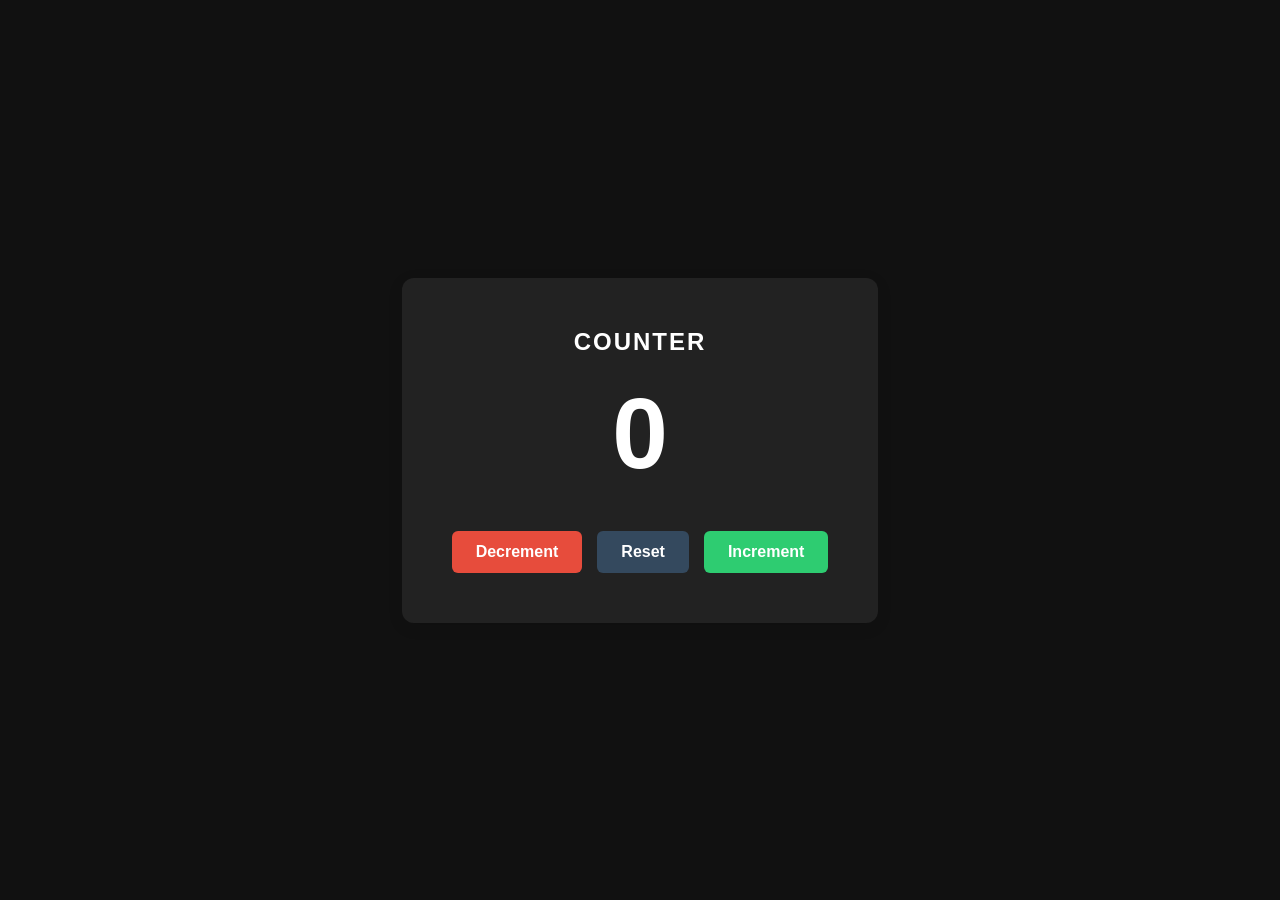
<file: Mini Projects/counter app/index.html>
<!doctype html>
<html lang="en">
  <head>
    <meta charset="UTF-8" />
    <meta name="viewport" content="width=device-width, initial-scale=1.0" />
    <link rel="stylesheet" href="style.css" />
    <title>Document</title>
  </head>
  <body>
    <div class="counter-container">
      <h1 class="display">Counter</h1>

      <!-- The starting number set to 0 -->
      <span class="counter-value">0</span>

      <div class="button-group">
        <button class="btn btn-decrease">Decrement</button>
        <button class="btn btn-reset">Reset</button>
        <button class="btn btn-increase">Increment</button>
      </div>
    </div>
    <script src="app.js"></script>
  </body>
</html>
</file>
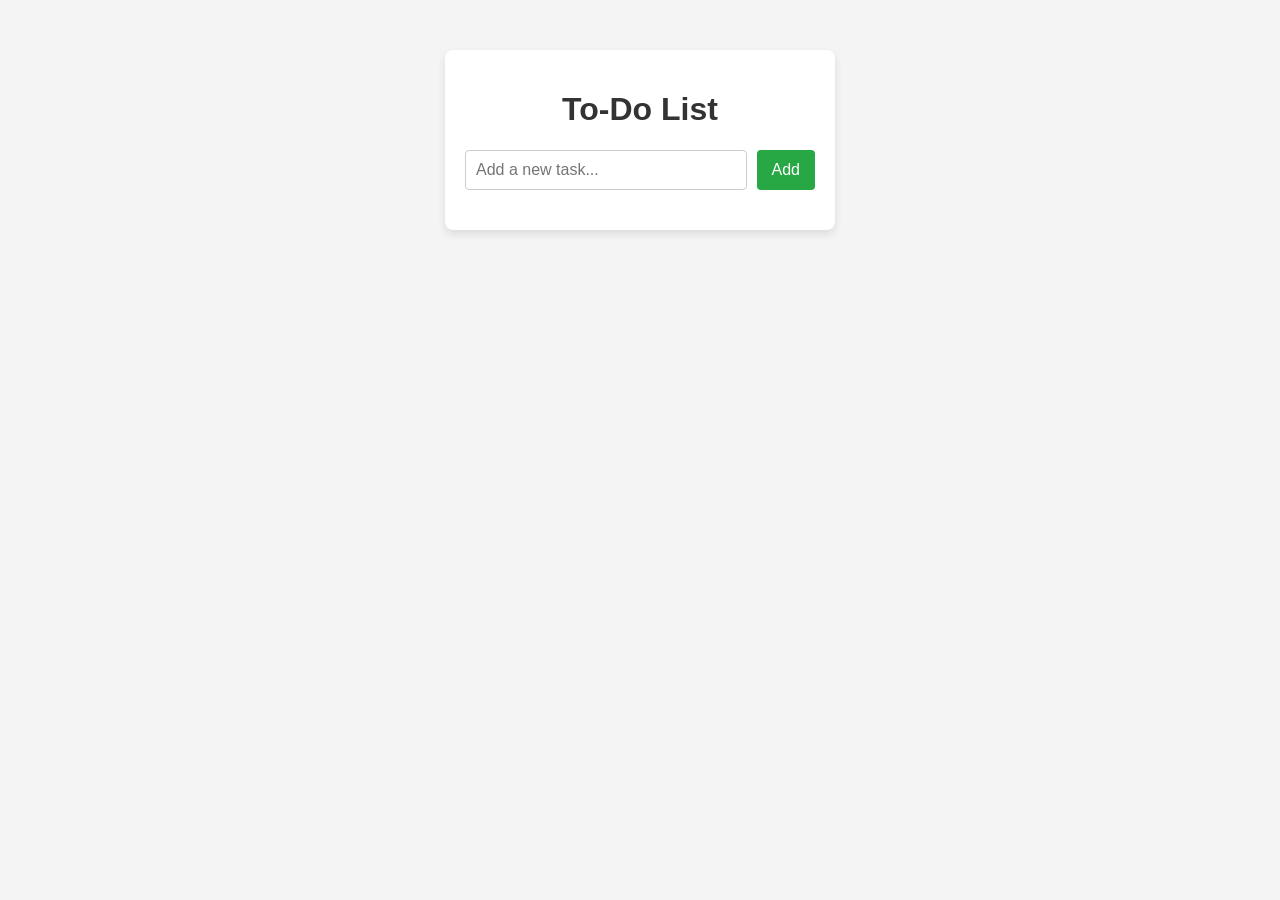
<file: Mini Projects/To-Do-Ap/index.html>
<!doctype html>
<html lang="en">
  <head>
    <meta charset="UTF-8" />
    <meta name="viewport" content="width=device-width, initial-scale=1.0" />
    <title>Document</title>
    <link rel="stylesheet" href="style.css" />
  </head>
  <body>
    <div class="container">
      <h1>To-Do List</h1>
      <div class="input-section">
        <input type="text" id="taskInput" placeholder="Add a new task..." />
        <button id="addBtn">Add</button>
      </div>
      <ul id="taskList"></ul>
    </div>
    <script src="new.js"></script>
  </body>
</html>
</file>
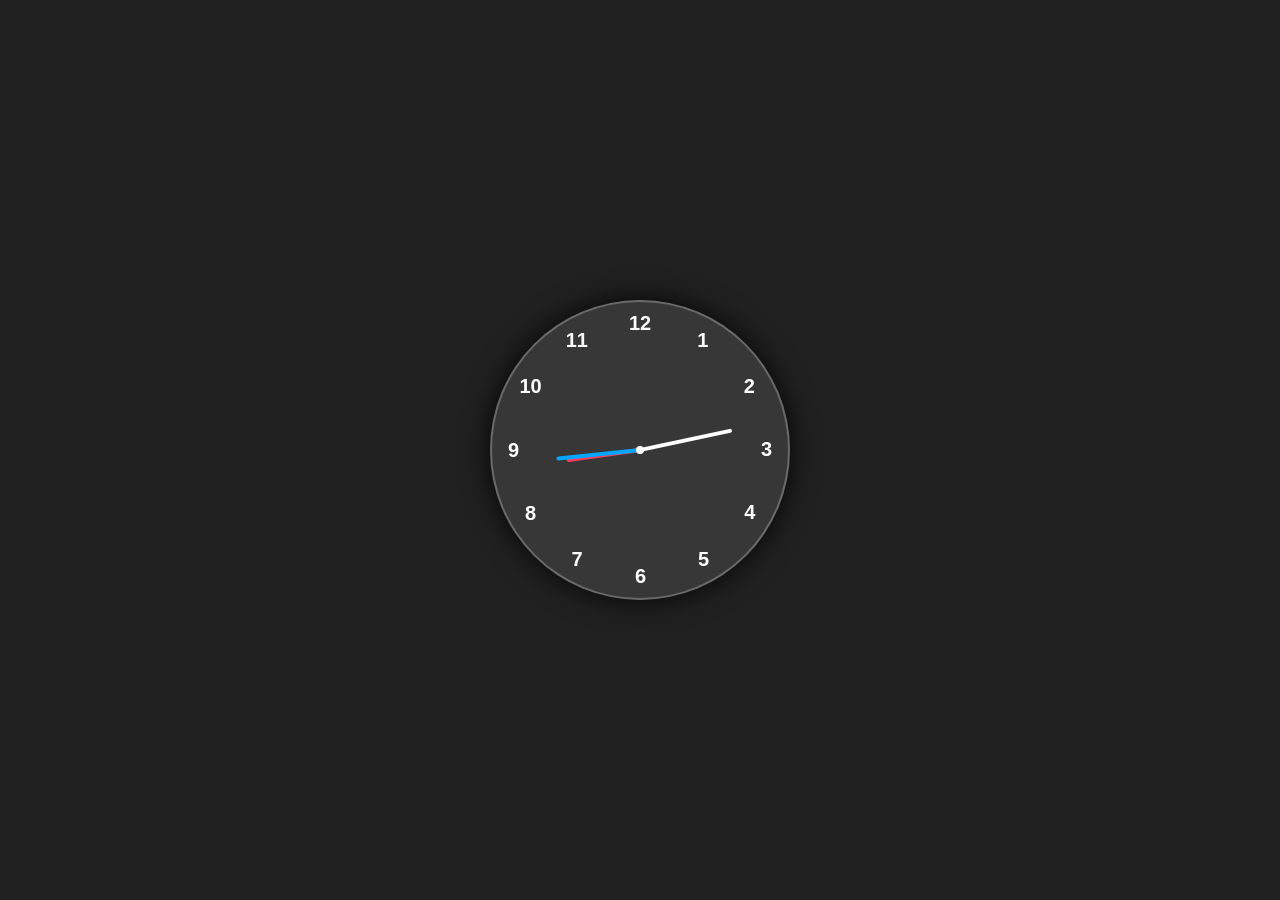
<file: Mini Projects/Analog clock/clock.html>
<!DOCTYPE html>
<html lang="en">
  <head>
    <meta charset="UTF-8" />
    <meta name="viewport" content="width=device-width, initial-scale=1.0" />
    <title>Analog Clock</title>
    <link rel="stylesheet" href="clock.css" />
  </head>
  <body>
    <div class="container">
      <div class="clock">
        <div style="--clr: #ff3d58; --h: 74px" id="hour" class="hand">
          <i></i>
        </div>
        <div style="--clr: #00a6ff; --h: 84px" id="min" class="hand">
          <i></i>
        </div>
        <div style="--clr: #fff; --h: 94px" id="sec" class="hand"><i></i></div>
        <span style="--i: 1"><b>1</b></span>
        <span style="--i: 2"><b>2</b></span>
        <span style="--i: 3"><b>3</b></span>
        <span style="--i: 4"><b>4</b></span>
        <span style="--i: 5"><b>5</b></span>
        <span style="--i: 6"><b>6</b></span>
        <span style="--i: 7"><b>7</b></span>
        <span style="--i: 8"><b>8</b></span>
        <span style="--i: 9"><b>9</b></span>
        <span style="--i: 10"><b>10</b></span>
        <span style="--i: 11"><b>11</b></span>
        <span style="--i: 12"><b>12</b></span>
      </div>
    </div>

    <script src="clock.js"></script>
  </body>
</html>
</file>
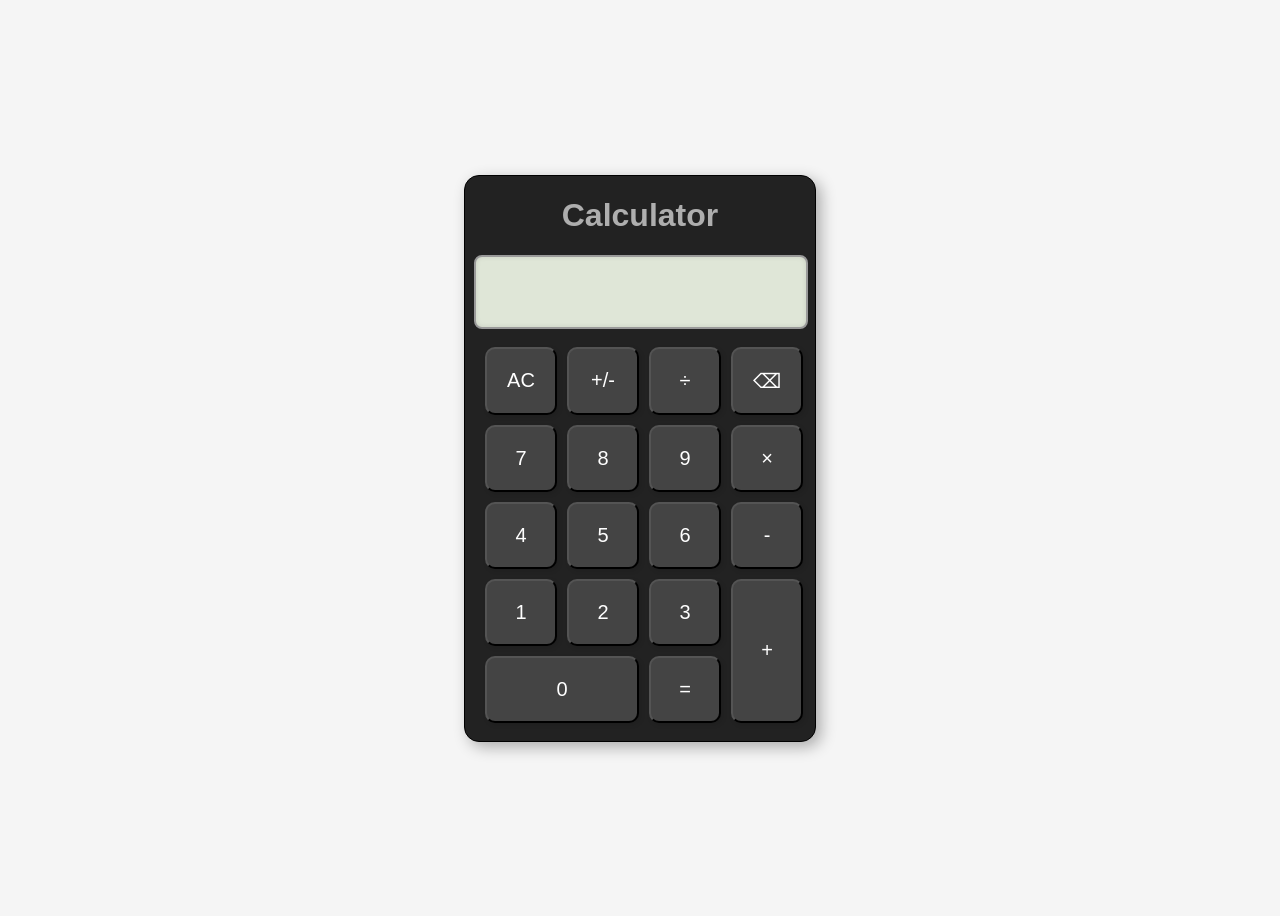
<file: Mini Projects/calculator/clc.html>
<!DOCTYPE html>
<html lang="en">
  <head>
    <meta charset="UTF-8" />
    <meta name="viewport" content="width=device-width, initial-scale=1.0" />
    <link rel="stylesheet" href="clc.css" />
    <title>Document</title>
  </head>
  <body>
    <div id="clc">
      <header>
        <h1>Calculator</h1>
        <div id="display-area">
          <input type="text" id="display" disabled />
        </div>
      </header>
      <main>
        <div class="buttons">
          <button onclick="clearDisplay()">AC</button>
          <button onclick="appendValue('+/_')">+/-</button>
          <button onclick="appendValue('/')">÷</button>
          <button onclick="backspace()">⌫</button>
          <button onclick="appendValue('7')">7</button>
          <button onclick="appendValue('8')">8</button>
          <button onclick="appendValue('9')">9</button>
          <button onclick="appendValue('*')">×</button>
          <button onclick="appendValue('4')">4</button>
          <button onclick="appendValue('5')">5</button>
          <button onclick="appendValue('6')">6</button>
          <button onclick="appendValue('-')">-</button>
          <button onclick="appendValue('1')">1</button>
          <button onclick="appendValue('2')">2</button>
          <button onclick="appendValue('3')">3</button>
          <button id="plus" onclick="appendValue('+')">+</button>
          <button id="zero" onclick="appendValue('0')">0</button>
          <button onclick="calculate()">=</button>
        </div>
      </main>
    </div>
    <script src="clc.js"></script>
  </body>
</html>
</file>
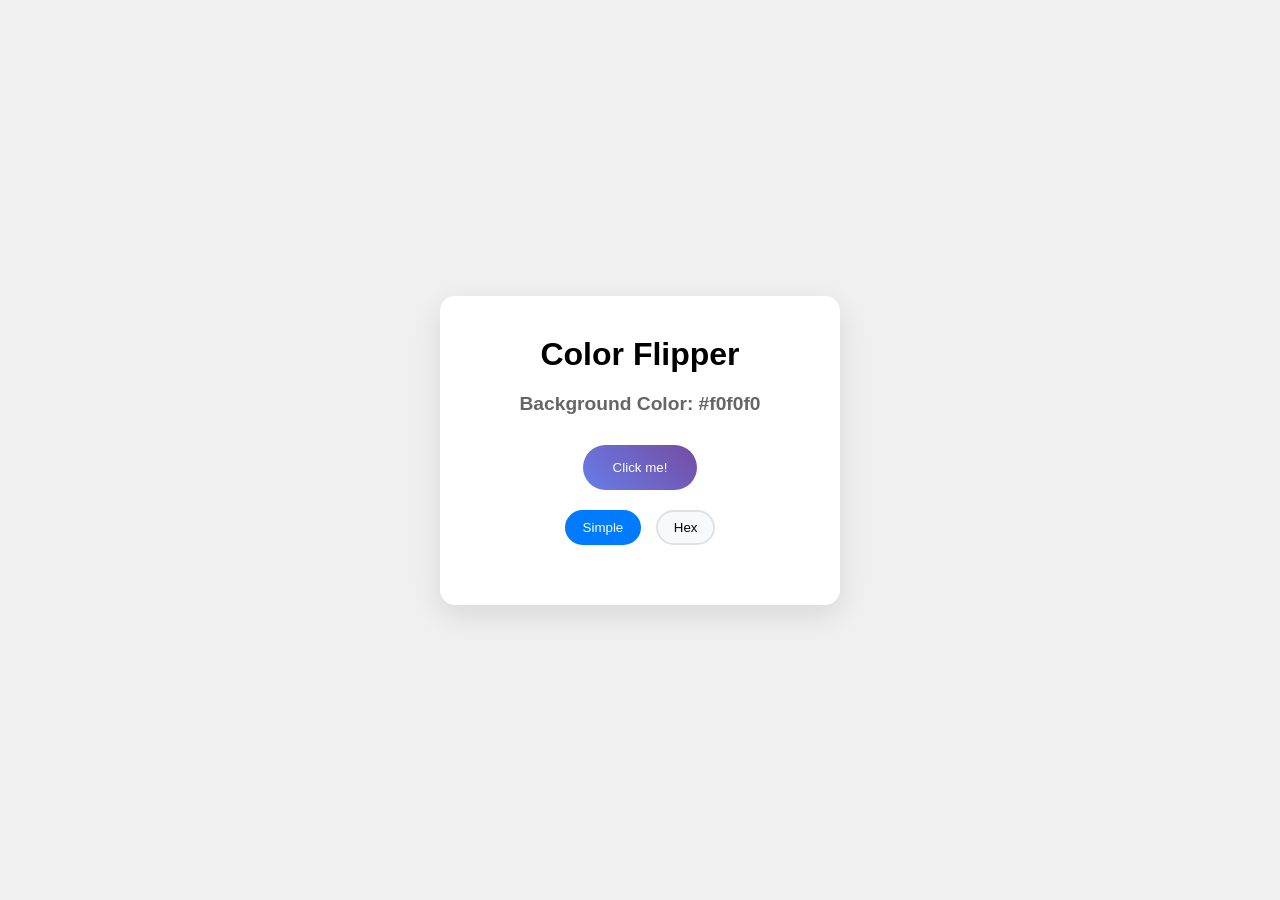
<file: Mini Projects/Color Flipper/color.html>
<!DOCTYPE html>
<html lang="en">
  <head>
    <meta charset="UTF-8" />
    <meta name="viewport" content="width=device-width, initial-scale=1.0" />
    <link rel="stylesheet" href="color.css" />
    <title>Document</title>
  </head>
  <body>
    <div class="container">
      <h1>Color Flipper</h1>
      <div class="color-display">
        Background Color: <span id="colorName">#f0f0f0</span>
      </div>
      <button class="flip-btn" id="flipBtn">Click me!</button>
      <div class="mode-toggle">
        <button class="mode-btn active" id="simpleMode">Simple</button>
        <button class="mode-btn" id="hexMode">Hex</button>
      </div>
    </div>
    <script src="color.js"></script>
  </body>
</html>
</file>
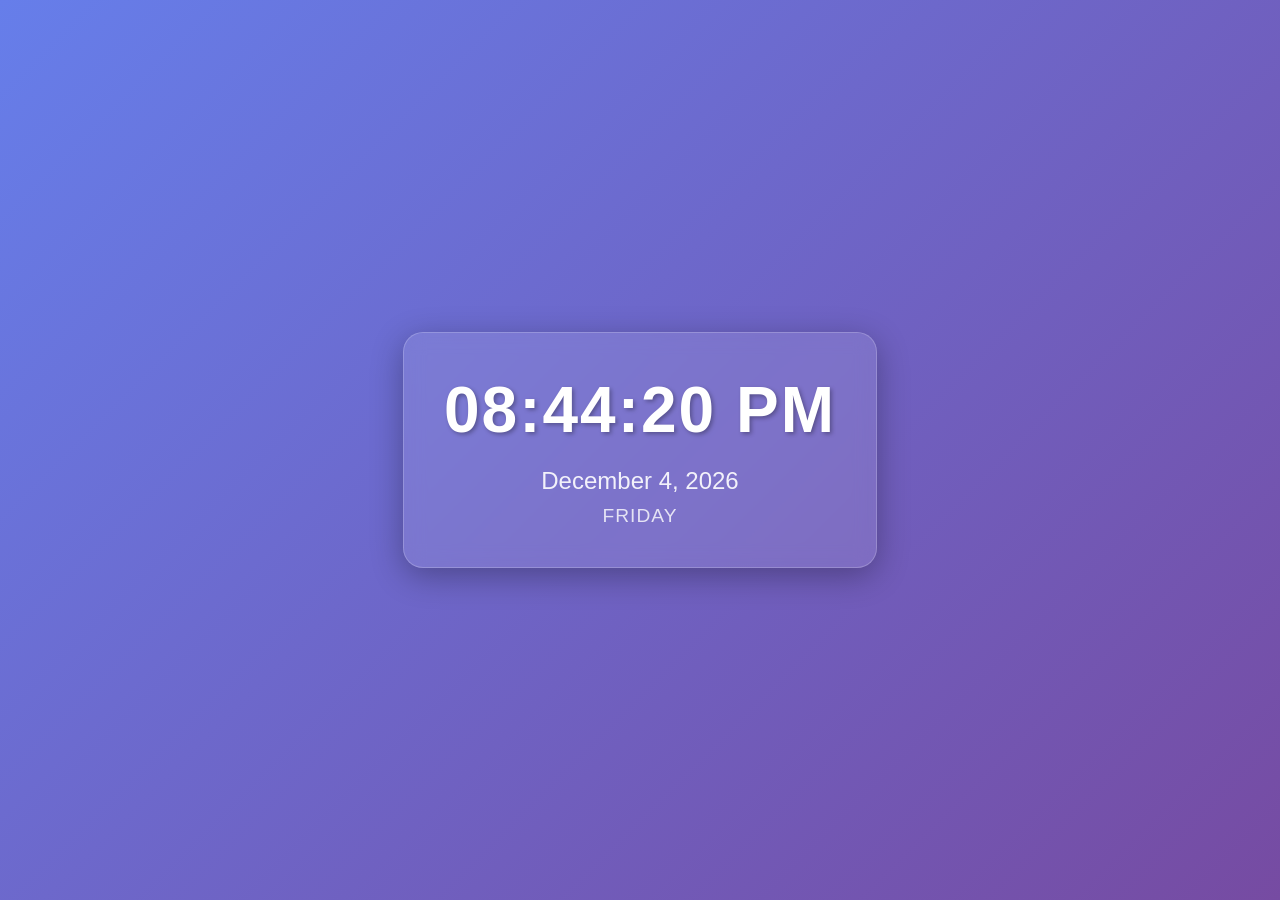
<file: Mini Projects/Digital Clock/digital.html>
<!DOCTYPE html>
<html lang="en">
  <head>
    <meta charset="UTF-8" />
    <meta name="viewport" content="width=device-width, initial-scale=1.0" />
    <link rel="stylesheet" href="digital.css" />
    <title>Document</title>
  </head>
  <body>
    <div class="clock-container">
      <div class="clock" id="clock">00:00:00</div>
      <div class="date" id="date">July 1, 2024</div>
      <div class="day" id="day">Thursday</div>
    </div>
    <script src="digital.js"></script>
  </body>
</html>
</file>
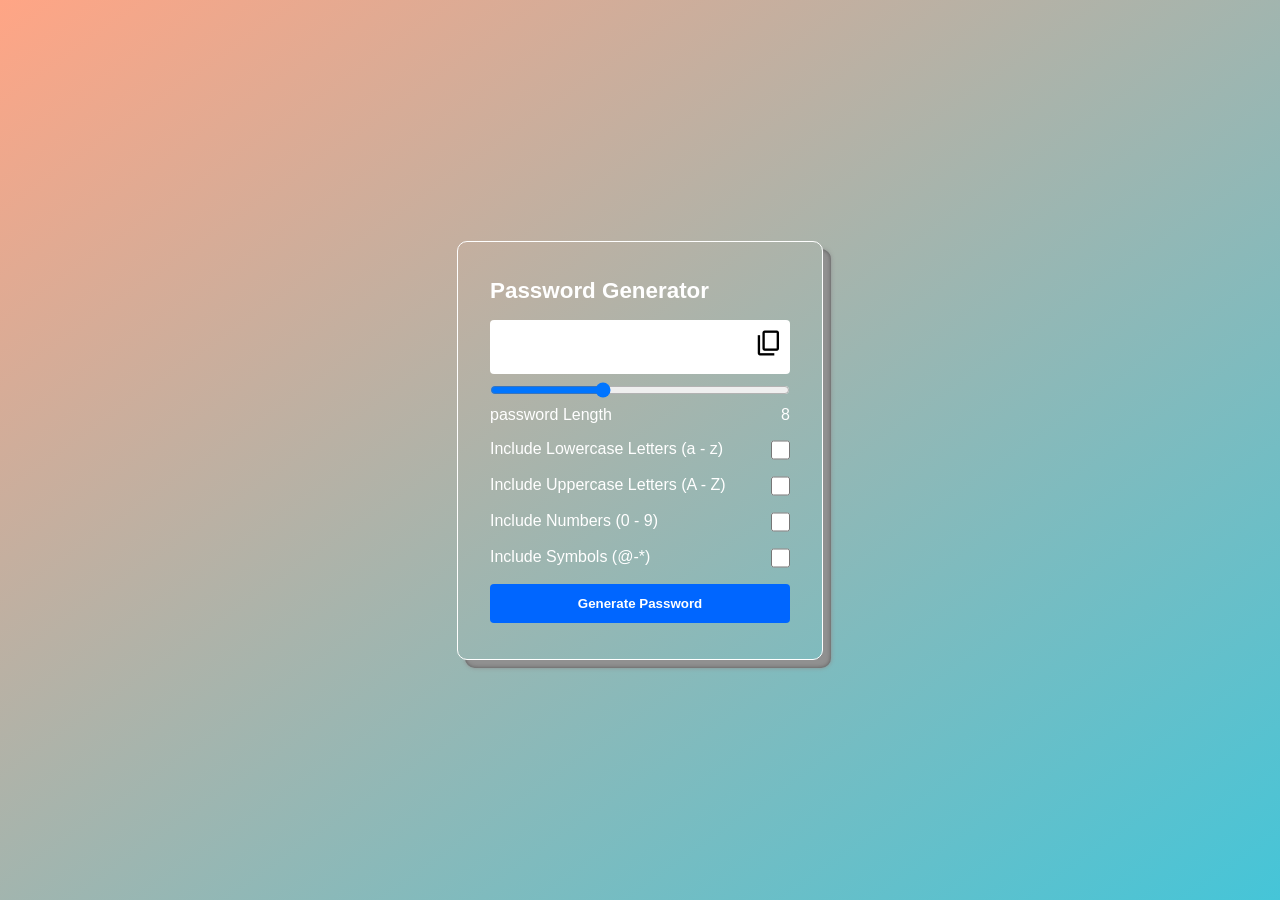
<file: Mini Projects/Password Generator/pg.html>
<!DOCTYPE html>
<html lang="en">
  <head>
    <meta charset="UTF-8" />
    <meta name="viewport" content="width=device-width, initial-scale=1.0" />
    <title>Password Generator</title>
    <link rel="stylesheet" href="pg.css" />
    <link
      rel="stylesheet"
      href="https://fonts.googleapis.com/css2?family=Material+Symbols+Outlined:opsz,wght,FILL,GRAD@20..48,100..700,0..1,-50..200&icon_names=content_copy"
    />
  </head>
  <body>
    <div class="container">
      <h1>Password Generator</h1>
      <div class="inputBox">
        <input class="passBox" type="text" id="passBox" disabled />
        <span id="copyIcon" class="material-symbols-outlined">
          content_copy
        </span>
      </div>
      <input type="range" id="inputSlider" min="1" max="20" value="8" />

      <div class="row">
        <p>password Length</p>
        <span id="sliderValue"></span>
      </div>

      <div class="row">
        <label for="lowercase">Include Lowercase Letters (a - z)</label>
        <input type="checkbox" name="lowercase" id="lowercase" />
      </div>

      <div class="row">
        <label for="uppercase">Include Uppercase Letters (A - Z)</label>
        <input type="checkbox" name="uppercase" id="uppercase" />
      </div>

      <div class="row">
        <label for="numbers">Include Numbers (0 - 9)</label>
        <input type="checkbox" name="numbers" id="numbers" />
      </div>

      <div class="row">
        <label for="symbols">Include Symbols (@-*)</label>
        <input type="checkbox" name="symbols" id="symbols" />
      </div>

      <button id="genBtn" type="button" class="genBtn">
        Generate Password
      </button>
    </div>
    <script src="pg.js"></script>
  </body>
</html>
</file>
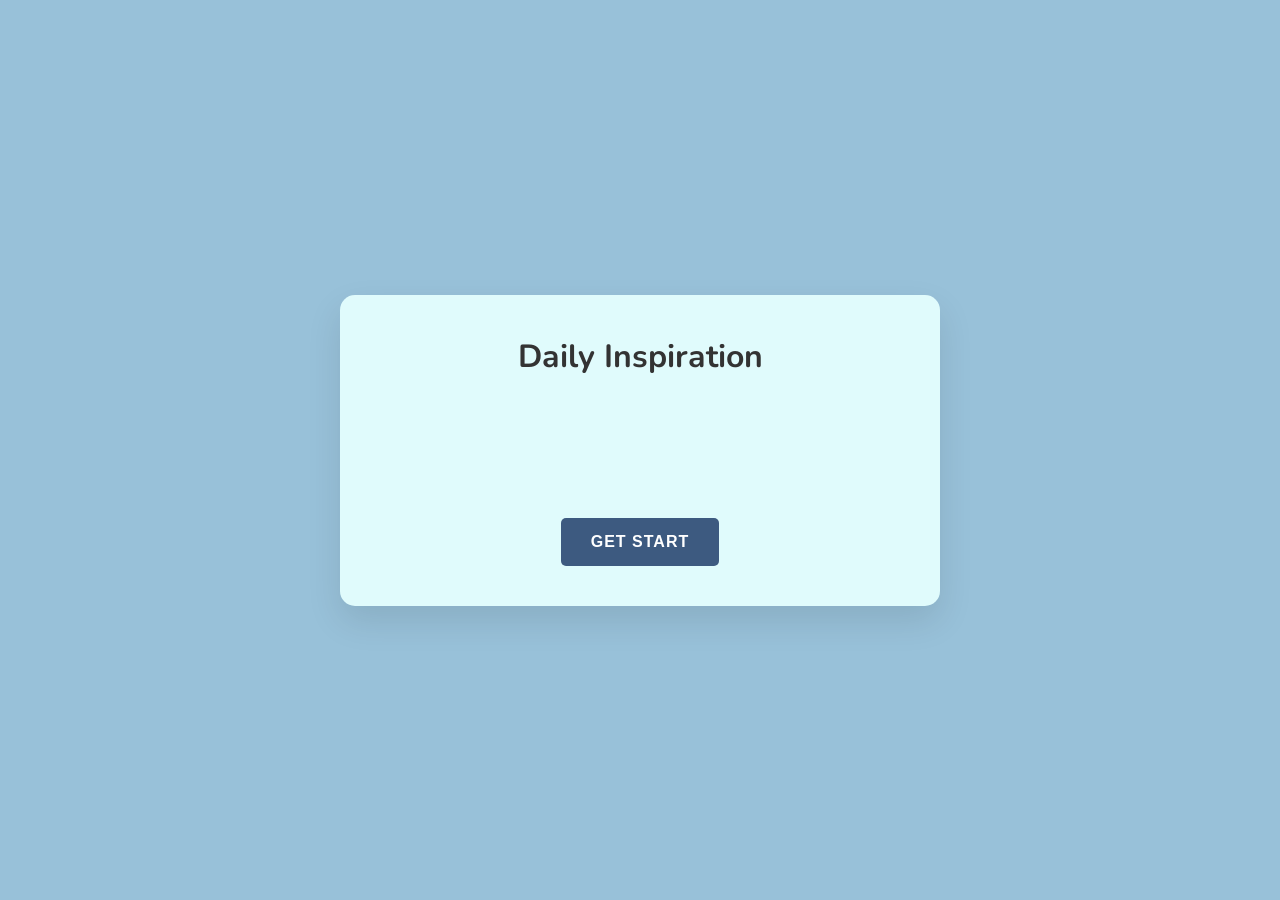
<file: Mini Projects/Random quote generator/quote.html>
<!DOCTYPE html>
<html lang="en">
  <head>
    <meta charset="UTF-8" />
    <meta name="viewport" content="width=device-width, initial-scale=1.0" />
    <title>Document</title>
    <link rel="stylesheet" href="quote.css" />
    <link rel="preconnect" href="https://fonts.googleapis.com" />
    <link rel="preconnect" href="https://fonts.gstatic.com" crossorigin />
    <link
      href="https://fonts.googleapis.com/css2?family=Nunito:ital,wght@0,200..1000;1,200..1000&display=swap"
      rel="stylesheet"
    />
  </head>
  <body>
    <div class="main">
      <h1>Daily Inspiration</h1>
      <div id="qoute"></div>
      <div id="author"></div>
      <button class="btn" id="start" onclick="generateQuote()">
        Get start
      </button>
      <script src="quote.js"></script>
    </div>
  </body>
</html>
</file>
<file: Mini Projects/counter app/style.css>
/* Removes default browser spacing */
* {
  margin: 0;
  padding: 0;
  box-sizing: border-box;
  font-family: Arial, sans-serif;
}

/* Centers the counter container in the middle of the screen */
body {
  background-color: #111;
  color: white;
  display: flex;
  justify-content: center;
  align-items: center;
  height: 100vh;
}

/* Styles the white card holding the counter */
.counter-container {
  background-color: #222;
  color: white;
  padding: 50px;
  border-radius: 12px;
  box-shadow: 0 4px 15px rgba(0, 0, 0, 0.1);
  text-align: center;
}

h1 {
  font-size: 24px;
  color: white;
  margin-bottom: 20px;
  text-transform: uppercase;
  letter-spacing: 2px;
}

/* Styles the large zero */
.counter-value {
  display: block;
  font-size: 100px;
  font-weight: bold;
  color: white;
  margin-bottom: 40px;
}

/* Spaces the buttons evenly */
.button-group {
  display: flex;
  gap: 15px;
  justify-content: center;
}

/* Base styles applied to all three buttons */
.btn {
  padding: 12px 24px;
  font-size: 16px;
  border: none;
  border-radius: 6px;
  cursor: pointer;
  font-weight: bold;
  color: white;
  transition:
    background-color 0.2s ease,
    transform 0.1s ease;
}

/* Adds a small press effect when a button is clicked */
.btn:active {
  transform: scale(0.95);
}

/* Specific colors and hover effects for each button */
.btn-decrease {
  background-color: #e74c3c; /* Red */
}
.btn-decrease:hover {
  background-color: #c0392b;
}

.btn-reset {
  background-color: #34495e; /* Dark Gray */
}
.btn-reset:hover {
  background-color: #2c3e50;
}

.btn-increase {
  background-color: #2ecc71; /* Green */
}
.btn-increase:hover {
  background-color: #27ae60;
}
</file>
<file: Mini Projects/To-Do-Ap/style.css>
/* Basic reset and layout */
body {
  font-family: Arial, sans-serif;
  background-color: #f4f4f4;
  display: flex;
  justify-content: center;
  padding-top: 50px;
  margin: 0;
}

.container {
  background: #fff;
  padding: 20px;
  border-radius: 8px;
  box-shadow: 0 4px 8px rgba(0, 0, 0, 0.1);
  width: 350px;
}

h1 {
  text-align: center;
  color: #333;
}

/* Input area styling */
.input-section {
  display: flex;
  gap: 10px;
  margin-bottom: 20px;
}

#taskInput {
  flex: 1;
  padding: 10px;
  border: 1px solid #ccc;
  border-radius: 4px;
  font-size: 16px;
}

#addBtn {
  padding: 10px 15px;
  background-color: #28a745;
  color: white;
  border: none;
  border-radius: 4px;
  cursor: pointer;
  font-size: 16px;
}

#addBtn:hover {
  background-color: #218838;
}

/* List styling */
ul {
  list-style-type: none;
  padding: 0;
  margin: 0;
}

li {
  display: flex;
  justify-content: space-between;
  align-items: center;
  background: #f9f9f9;
  padding: 10px;
  border-bottom: 1px solid #ddd;
  border-radius: 4px;
  margin-bottom: 8px;
}

.task-text {
  cursor: pointer;
  flex: 1;
  font-size: 16px;
}

/* Class applied when task is clicked to mark it complete */
.completed .task-text {
  text-decoration: line-through;
  color: #888;
}

/* Delete button styling */
.delete-btn {
  background-color: #dc3545;
  color: white;
  border: none;
  padding: 5px 10px;
  border-radius: 4px;
  cursor: pointer;
}

.delete-btn:hover {
  background-color: #c82333;
}
</file>
<file: Mini Projects/Analog clock/clock.css>
* {
  margin: 0;
  padding: 0;
  box-sizing: border-box;
  font-family: sans-serif;
  color: white;
}

body {
  display: flex;
  justify-content: center;
  align-items: center;
  min-height: 100vh;
  background-color: #212121;
}

.container {
  position: relative;
}

.clock {
  display: flex;
  justify-content: center;
  align-items: center;
  width: 300px;
  height: 300px;
  border-radius: 50%;
  background-color: rgba(255, 255, 255, 0.1);
  border: 2px solid rgba(255, 255, 255, 0.25);
  box-shadow: 0px 0px 30px rgba(0, 0, 0, 0.9);
}

.clock span {
  position: absolute;
  transform: rotate(calc(30deg * var(--i)));
  inset: 12px;
  text-align: center;
}

.clock span b {
  transform: rotate(calc(-30deg * var(--i)));
  display: inline-block;
  font-size: 20px;
}

.clock::before {
  content: "";
  position: absolute;
  width: 8px;
  height: 8px;
  background-color: white;
  border-radius: 50%;
  z-index: 2;
}

.hand {
  position: absolute;
  display: flex;
  justify-content: center;
  align-items: flex-end;
}

.hand i {
  position: absolute;
  background-color: var(--clr);
  width: 4px;
  height: var(--h);
  border-radius: 8px;
}
</file>
<file: Mini Projects/calculator/clc.css>
body {
  display: flex;
  justify-content: center;
  align-items: center;
  height: 100vh;
  background-color: #f5f5f5;
  font-family: Arial, sans-serif;
}
#clc {
  background-color: #222;
  height: 450px;
  width: 350px;
  border: solid black 1px;
  border-radius: 15px;
  box-shadow: 5px 5px 15px rgba(0, 0, 0, 0.3);
  padding-bottom: 115px;
}
h1 {
  text-align: center;
  color: rgba(255, 255, 255, 0.637);
}
header {
  height: 150px;
  width: 350px;
}

#display {
  height: 40px;
  width: 300px;
  margin: 0 9px;
  border-radius: 10px;
  background-color: #dfe6d7;
  color: #222;
  font-size: 48px;
  text-align: right;
  padding: 15px;
  border-radius: 8px;
  margin-bottom: 20px;
  font-family: "Digital-7", monospace;
  border: 2px solid #999;
  box-shadow: inset 0 0 5px rgba(0, 0, 0, 0.1);
}

main {
  height: 250px;
  width: 350px;
  padding: 0 10px;
  display: flex;
}
.buttons {
  display: grid;
  grid-template-columns: repeat(4, 1fr);
  grid-gap: 10px;
  padding-left: 10px;
}
button {
  background-color: #444;
  color: white;
  border-radius: 10px;
  font-size: 20px;
  padding: 20px;
  text-align: center;
  cursor: pointer;
  box-shadow: 2px 2px 5px rgba(0, 0, 0, 0.1);
  transition: all 0.2s ease;
}
#zero {
  grid-column: span 2;
}
#plus {
  grid-row: span 2;
}
button:hover {
  background-color: #555;
}

button:active {
  background-color: #666;
}
</file>
<file: Mini Projects/Color Flipper/color.css>
* {
  margin: 0;
  padding: 0;
  box-sizing: border-box;
}
body {
  font-family: Arial, sans-serif;
  display: flex;
  justify-content: center;
  align-items: center;
  min-height: 100vh;
  background-color: #f0f0f0;
  /* transition: background-color 0.5s ease; */
}

.container {
  text-align: center;
  background-color: white;
  padding: 40px;
  border-radius: 15px;
  box-shadow: 0 10px 30px rgba(0, 0, 0, 0.1);
  max-width: 400px;
  width: 90%;
}
h1 {
  color: black;
  margin-bottom: 20px;
  font-size: 2em;
}
.color-display {
  color: #666;
  font-size: 1.2em;
  margin-bottom: 30px;
  font-weight: bold;
}
.flip-btn {
  background: linear-gradient(45deg, #667eea, #764ba2);
  color: white;
  border: none;
  padding: 15px 30px;
  border-radius: 25px;
  cursor: pointer;
  transition: all 0.3s ease;
}

.flip-btn:hover {
  transform: translateY(-2px);
  box-shadow: 0 5px 15px rgba(0, 0, 0, 0.2);
}
.flip-btn:active {
  transform: translateY(0);
}
.mode-toggle {
  margin: 20px;
}
.mode-btn {
  background-color: #f8f9fa;
  border: 2px solid #dee2e6;
  padding: 8px 16px;
  margin: 0 5px;
  border-radius: 20px;
  cursor: pointer;
  transition: all 0.3s ease;
}
.mode-btn.active {
  background: #007bff;
  color: white;
  border-color: #007bff;
}
.mode-btn:hover {
  background-color: #e9ecef;
}
.mode-btn.active:hover {
  background: #0056b3;
}
</file>
<file: Mini Projects/Digital Clock/digital.css>
body {
  margin: 0;
  padding: 0;
  background: linear-gradient(135deg, #667eea 0%, #764ba2 100%);
  font-family: "Arial", sans-serif;
  display: flex;
  justify-content: center;
  align-items: center;
  height: 100vh;
  color: white;
}
.clock-container {
  text-align: center;
  background: rgba(255, 255, 255, 0.1);
  backdrop-filter: blur(10px);
  border-radius: 20px;
  padding: 40px;
  box-shadow: 0 8px 32px rgb(0, 0, 0, 0.3);
  border: 1px solid rgb(255, 255, 255, 0.2);
}
.clock {
  font-size: 4rem;
  font-weight: bold;
  letter-spacing: 2px;
  margin-bottom: 20px;
  text-shadow: 2px 2px 4px rgba(0, 0, 0, 0.3);
  font-family: "Courier New" monospace;
}
.date {
  font-size: 1.5rem;
  margin-bottom: 10px;
  opacity: 0.9;
}
.day {
  font-size: 1.2rem;
  opacity: 0.8;
  text-transform: uppercase;
  letter-spacing: 1px;
}
@media (max-width: 768px) {
  .clock {
    font-size: 2.5rem;
  }
  .date {
    font-size: 1.2rem;
  }
  .day {
    font-size: 1rem;
  }
  .clock-container {
    padding: 30px 20px;
    margin: 20px;
  }
}
</file>
<file: Mini Projects/Password Generator/pg.css>
* {
  margin: 0;
  padding: 0;
  box-sizing: border-box;
  font-family: sans-serif;
}

body {
  max-width: 100vw;
  height: 100vh;
  display: flex;
  justify-content: center;
  align-items: center;
  background: linear-gradient(to right bottom, #ffa585, #45c5d8);
  color: white;
}

.container {
  border: 0.5px solid white;
  border-radius: 10px;
  padding: 28px 32px;
  display: flex;
  flex-direction: column;
  background: transparent;
  box-shadow: 8px 8px 4px #909090, 8px 8px 0px #575757;
}
.inputBox {
  position: relative;
}
.inputBox span {
  position: absolute;
  top: 16px;
  right: 6px;
  color: black;
  font-size: 30px;
  cursor: pointer;
}

h1 {
  font-size: 1.4rem;
  margin-block: 8px;
}
#passBox {
  background-color: #fff;
  border: none;
  outline: none;
  padding: 10px;
  width: 300px;
  border-radius: 4px;
  font-size: 30px;
  margin-block: 8px;
}
.row {
  display: flex;
  margin-block: 8px;
}

.row p,
.row label {
  flex-basis: 100%;
}

.row input[type="checkbox"] {
  width: 20px;
  height: 20px;
}
.genBtn {
  border: none;
  outline: none;
  background-color: #0066ff;
  padding: 12px 24px;
  color: white;
  margin-block: 8px;
  font-weight: 700;
  cursor: pointer;
  border-radius: 4px;
}

.genBtn:hover {
  background-color: #2c619e;
}
</file>
<file: Mini Projects/Random quote generator/quote.css>
* {
  margin: 0;
  padding: 0;
  box-sizing: border-box;
}
body {
  font-family: nunito;
  background-color: #98c1d9;
  display: flex;
  justify-content: center;
  min-width: -webkit-fill-available;
  align-items: center;
  min-height: 100vh;
}
.main {
  background-color: #e0fbfc;
  border-radius: 15px;
  padding: 40px;
  max-width: 600px;
  width: 100%;
  box-shadow: 0 15px 35px rgba(0, 0, 0, 0.1);
  text-align: center;
}
h1 {
  color: #333;
  font-size: 32px;
  margin-bottom: 30px;
  font-weight: bold;
}
#qoute {
  background-color: #e0fbfc;
  font-size: 28px;
  margin-bottom: 20px;
  line-height: 1.6px;
  font-style: italic;
  min-height: 80px;
  display: flex;
  flex-wrap: wrap;
  align-items: center;
  justify-content: center;
}
#author {
  font-size: 18px;
  color: #666;
  margin-bottom: 30px;
  font-weight: bold;
}
.btn {
  border: none;
  background-color: #3d5a80;
  color: white;
  border-radius: 5px;
  padding: 15px 30px;
  font-size: 16px;
  cursor: pointer;
  font-weight: bold;
  text-transform: uppercase;
  letter-spacing: 1px;
}
@media (max-width: 786px) {
  .main {
    padding: 20px;
  }
  #qoute {
    font-size: 20px;
  }
  h1 {
    font-size: 24px;
  }
}
</file>
